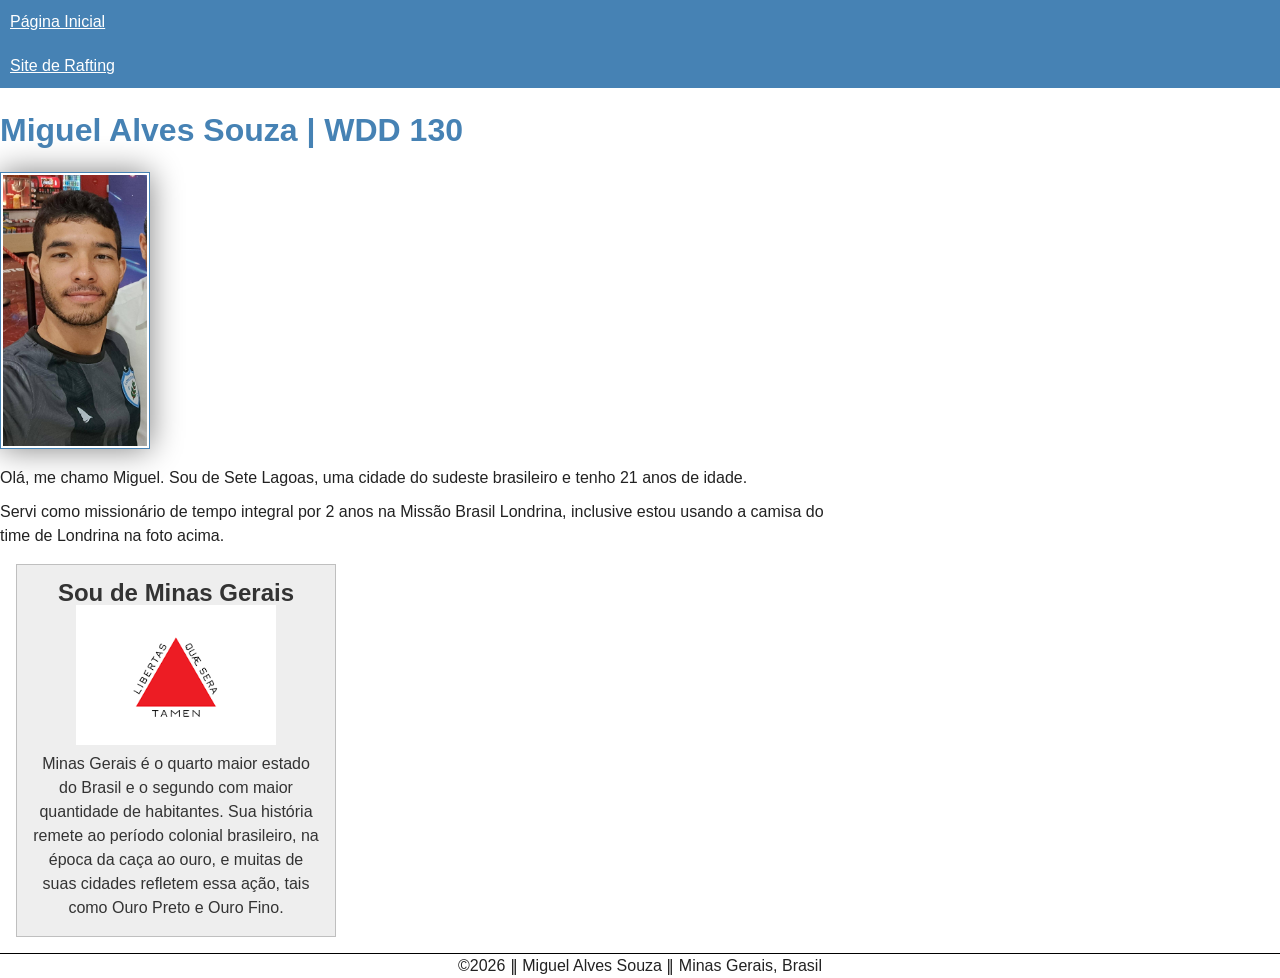
<file: index.html>
<!DOCTYPE html>
<html lang="pt-br">

<head>
    <meta charset="UTF-8">
    <meta name="viewport" content="width=device-width, initial-scale=1.0">
    <title>Miguel Alves Souza | WDD 130</title>
    <meta name="description" content="Página pessoal de Miguel Alves Souza com informações sobre estudos, interesses 
    e projetos no curso WDD 130.">
    <meta name="author" content="Miguel Alves Souza">
    <link rel="stylesheet" href="estilos/estilos.css">
</head>

<body>
    <header>
        <nav>
            <a href="#">Página Inicial</a>
            <a href="wwr/">Site de Rafting</a>
        </nav>
    </header>

    <main>
        <h1>Miguel Alves Souza | WDD 130</h1>
        <img src="imagens/perfil.jpg" alt="Olá, meu nome é Miguel Alves Souza" width="200">
        <p>Olá, me chamo Miguel. Sou de Sete Lagoas, uma cidade do sudeste brasileiro e
            tenho 21 anos de idade.</p>
        <p>Servi como missionário de tempo integral por 2 anos na Missão Brasil
            Londrina, inclusive estou usando a camisa do time de Londrina na foto acima.</p>
    </main>

    <aside>
        <h2>Sou de Minas Gerais</h2>
        <img src="imagens/download.png" alt="Bandeira de Minas Gerais">
        <p>Minas Gerais é o quarto maior estado do Brasil e o segundo com maior quantidade de habitantes.
            Sua história remete ao período colonial brasileiro, na época da caça ao ouro,
            e muitas de suas cidades refletem essa ação, tais como Ouro Preto e Ouro Fino.</p>

    </aside>
    <footer>
        <p>©2026 ‖ Miguel Alves Souza ‖ Minas Gerais, Brasil</p>
    </footer>
</body>

</html>
</file>
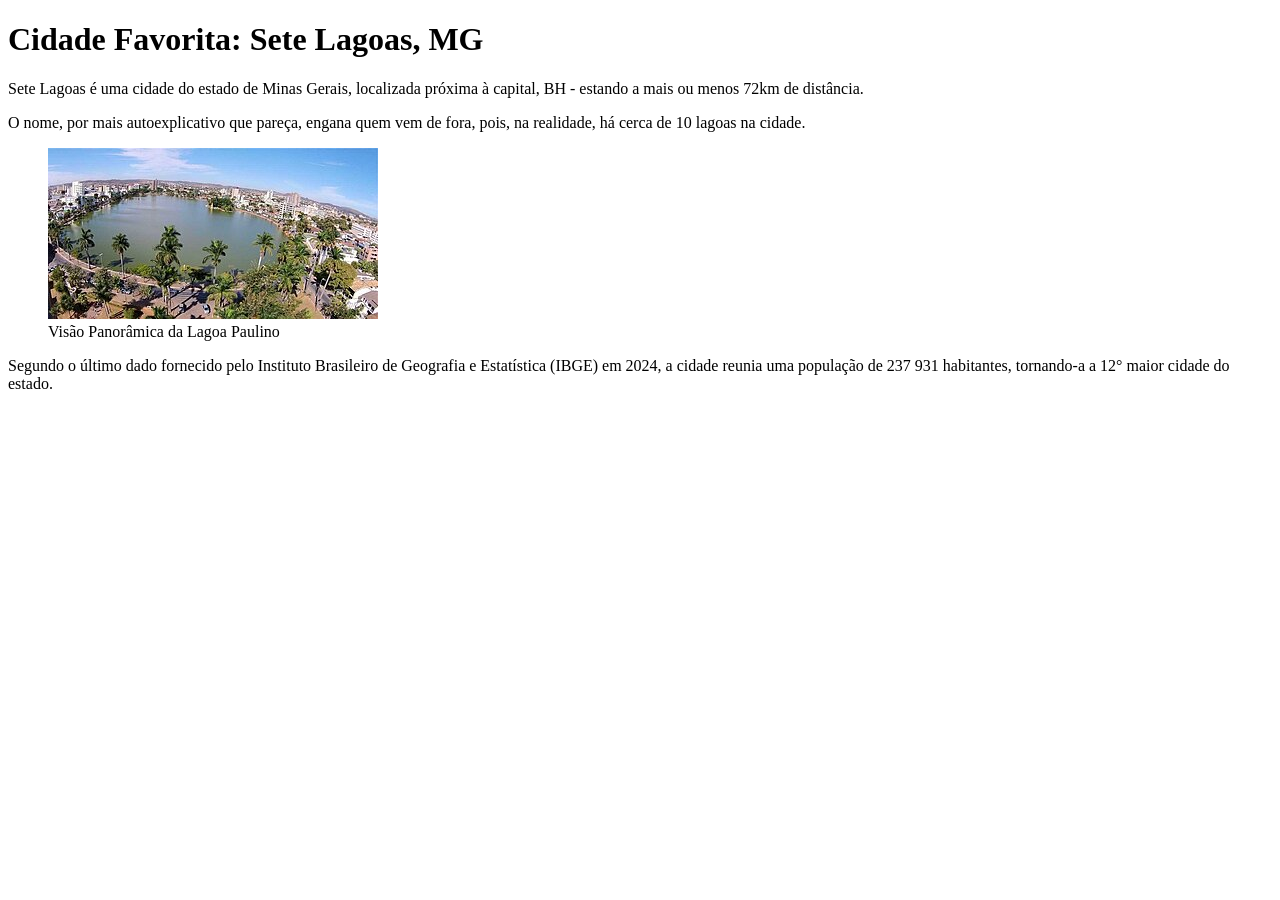
<file: semana01/cidade-favorita.html>
<!DOCTYPE html>
<html lang="pt-br">

<head>
    <meta charset="UTF-8">
    <meta name="viewport" content="width=device-width, initial-scale=1.0">
    <title>Cidade Favorita</title>
</head>

<body>
    <h1>Cidade Favorita: Sete Lagoas, MG</h1>

    <p>Sete Lagoas é uma cidade do estado de Minas Gerais, localizada próxima à capital, BH -
        estando a mais ou menos 72km de distância.</p>

    <p>O nome, por mais autoexplicativo que pareça, engana quem vem de fora, pois, na realidade,
        há cerca de 10 lagoas na cidade.</p>

    <figure>
        <img src="../imagens/setelagoas.jpg" alt="Vista da Lagoa Paulino">
        <figcaption>Visão Panorâmica da Lagoa Paulino
        </figcaption>
    </figure>

    <p>Segundo o último dado fornecido pelo Instituto Brasileiro de Geografia e Estatística (IBGE)
        em 2024, a cidade reunia uma população de 237 931 habitantes, tornando-a a 12°
        maior cidade do estado.</p>

</body>

</html>
</file>
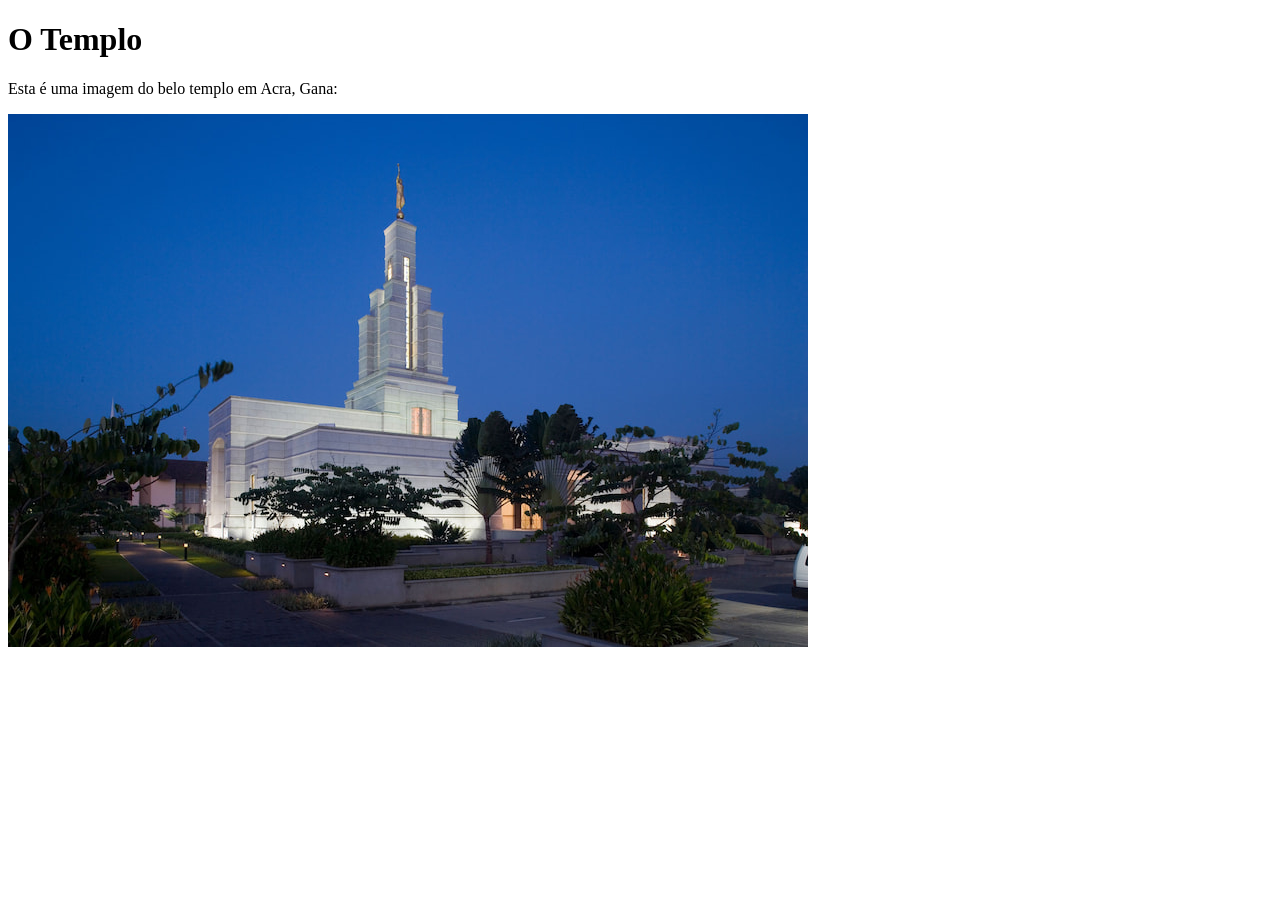
<file: semana01/imagens.html>
<!DOCTYPE html>
<html lang="pt-br">
<head>
    <meta charset="UTF-8">
    <meta name="viewport" content="width=device-width, initial-scale=1.0">
    <title>Imagem do Templo</title>
</head>
<body>
    <h1>O Templo</h1>
    <p>Esta é uma imagem do belo templo em Acra, Gana:</p>
    <img src="imagens/templo-pequeno.jpg" alt="O Templo de Acra, Gana">
    
</body>
</html>
</file>
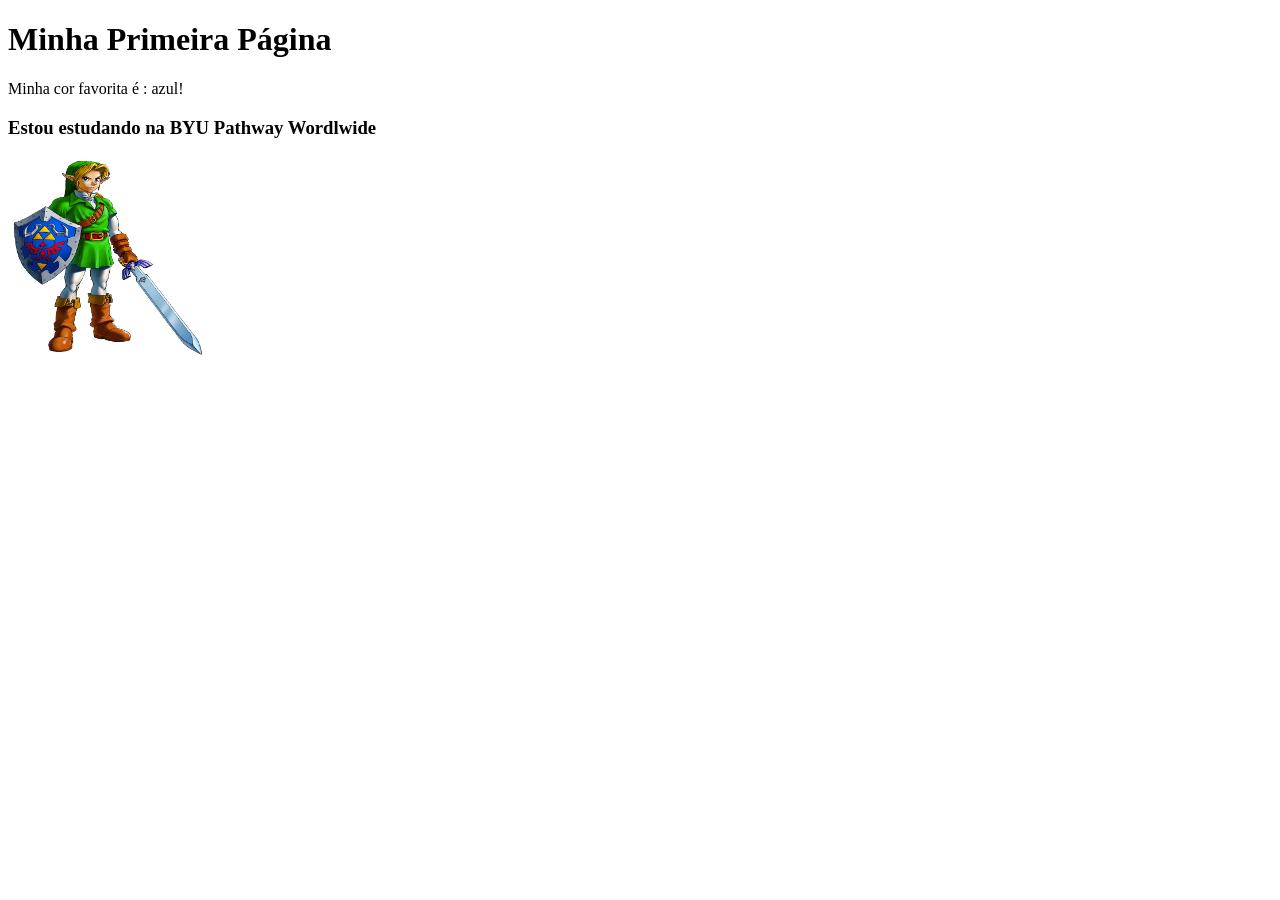
<file: semana01/primeira-pagina.html>
<!DOCTYPE html>
<html lang="pt-br">

<head>
    <meta charset="UTF-8">
    <meta name="viewport" content="width=device-width, initial-scale=1.0">
    <title>Minha Primeira Página</title>
</head>

<body>
    <h1>Minha Primeira Página</h1>
    <p>Minha cor favorita é : azul! </p>
    <h3>Estou estudando na BYU Pathway Wordlwide</p>
    <img src="link.webp" alt="Link segurando uma espada" width="200" height="200">

</body>

</html>
</file>
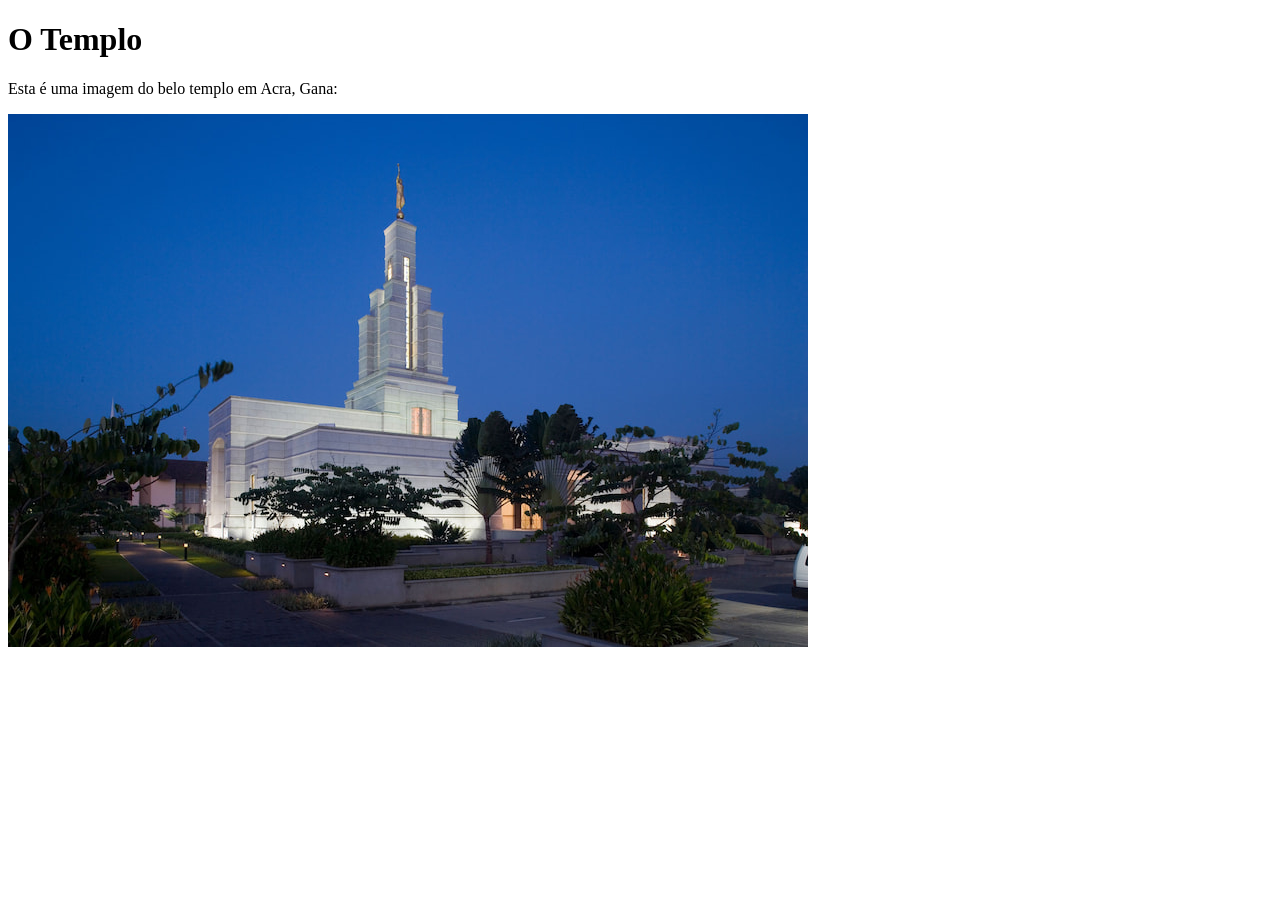
<file: semana01/solucao-imagens.html>
<!DOCTYPE html>
<html lang="pt-br">
<head>
    <meta charset="UTF-8">
    <meta name="viewport" content="width=device-width, initial-scale=1.0">
    <title>Imagem do Templo</title>
</head>
<body>
    <h1>O Templo</h1>
    <p>Esta é uma imagem do belo templo em Acra, Gana:</p>
    <img src="imagens/templo-pequeno.jpg" alt="Templo de Acra, Gana">

</body>
</html>
</file>
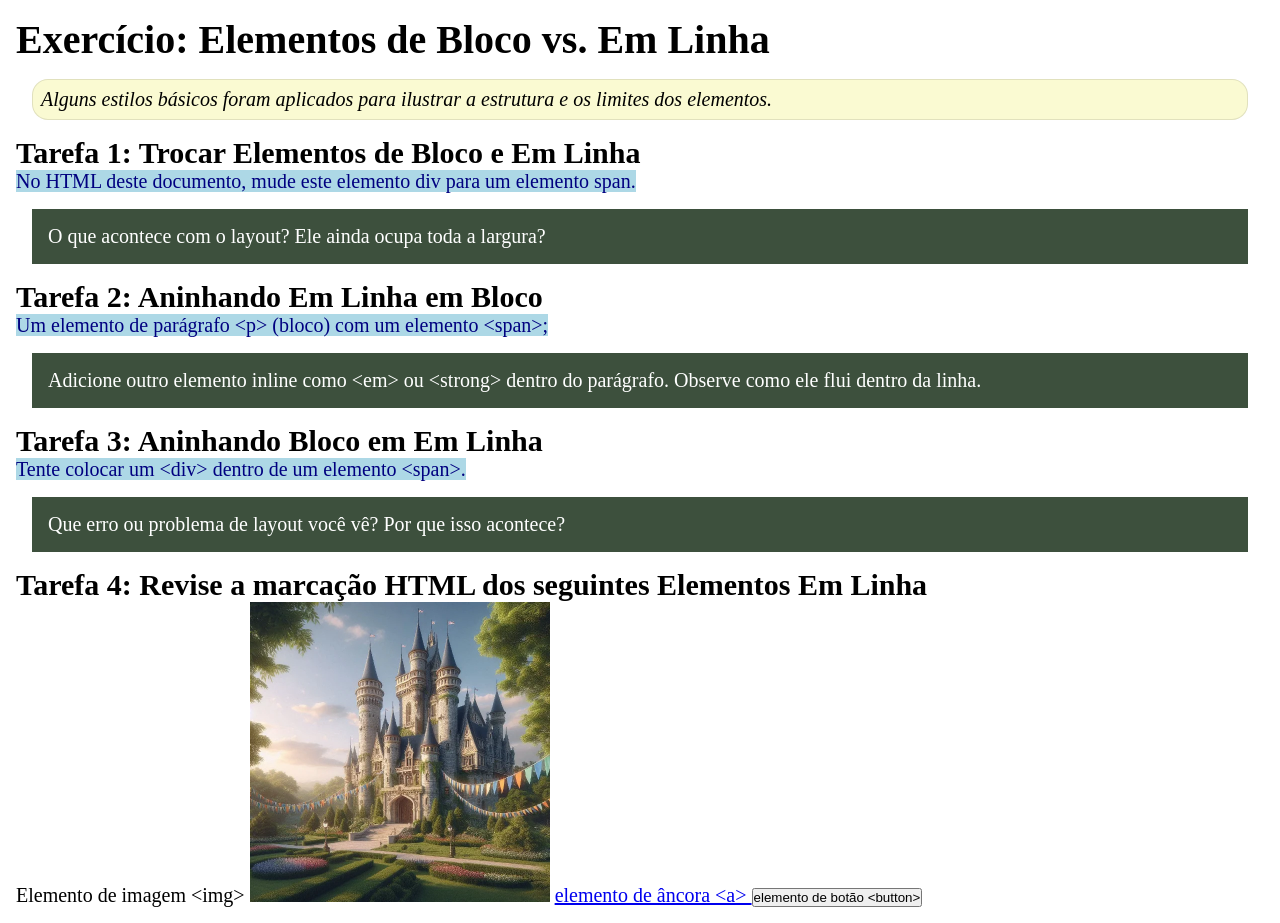
<file: semana02/bloco-vs-inline.html>
<!DOCTYPE html>
<html lang="pt-br">

<head>
    <meta charset="UTF-8">
    <meta name="viewport" content="width=device-width, initial-scale=1.0">
    <title>Exercício: Elementos de Bloco vs. Inline</title>
    <link rel="stylesheet" href="estilos/bloco-vs-inline.css">
</head>

<body>
    <main>
        <h1>Exercício: Elementos de Bloco vs. Em Linha</h1>
        <p class="note">Alguns estilos básicos foram aplicados para ilustrar a estrutura e os limites dos elementos.</p>

        <h2>Tarefa 1: Trocar Elementos de Bloco e Em Linha</h2>
        <span>No HTML deste documento, mude este elemento div para um elemento span.</span>

        <p class="question">O que acontece com o layout? Ele ainda ocupa toda a largura?</p>

        <h2>Tarefa 2: Aninhando Em Linha em Bloco</h2>
        <span>Um elemento de parágrafo &lt;p&gt; (bloco) com um <span>elemento &lt;span&gt;;</span></span>
        <p class="question">Adicione outro elemento inline como &lt;em&gt; ou &lt;strong&gt; dentro do parágrafo.
            Observe como ele flui dentro da linha.</p>

        <h2>Tarefa 3: Aninhando Bloco em Em Linha</h2>
        <span>Tente colocar um &lt;div&gt; dentro de um elemento &lt;span&gt;.</span>
        <p class="question">Que erro ou problema de layout você vê? Por que isso acontece?</p>


        <h2>Tarefa 4: Revise a marcação HTML dos seguintes Elementos Em Linha</h2>
        Elemento de imagem &lt;img&gt;
        <img src="imagens/castelo.webp" alt="imagem (imagens estão em linha)" width="300" height="300">
        <a href="https://churchofjesuschrist.org">elemento de âncora &lt;a&gt; </a>
        <button type="button">elemento de botão &lt;button&gt;</button>
    </main>
</body>

</html>
</file>
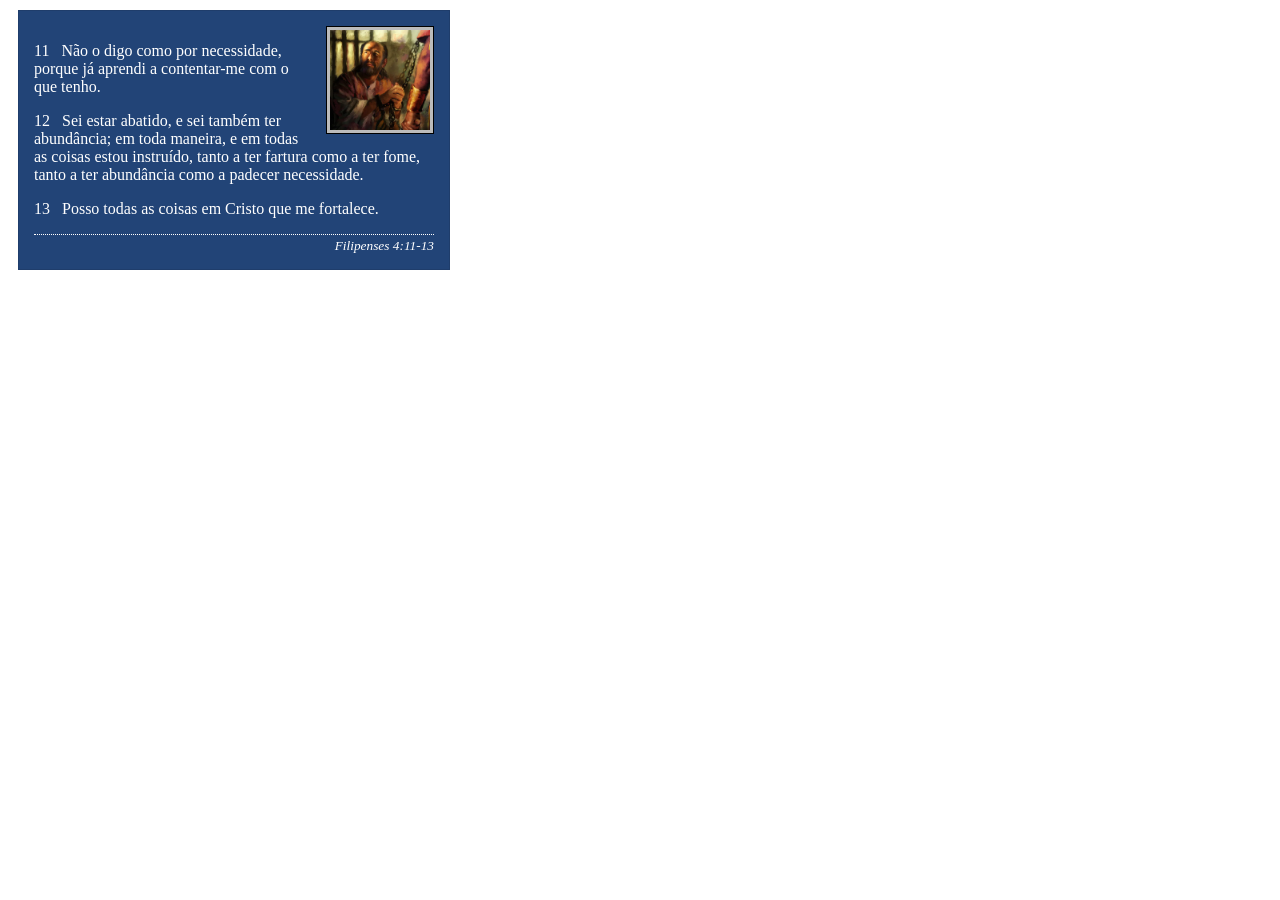
<file: semana02/box-model-solucao.html>
<!DOCTYPE html>
<html lang="pt-br">

<head>
    <meta charset="UTF-8">
    <meta name="viewport" content="width=device-width, initial-scale=1.0">
    <title>Atividade de Box Model</title>
    <link rel="stylesheet" href="estilos/box-model-solucao.css">
</head>

<body>
    <main>
        <div class="callout">
            <img src="imagens/apostolo-paulo-preso.webp" alt="Apóstolo Paulo - Preso em Roma" width="200" height="200">
            <blockquote>
                <p>11 &nbsp; Não o digo como por necessidade, porque já aprendi a contentar-me com o que tenho.</p>
                <p>12 &nbsp; Sei estar abatido, e sei também ter abundância; em toda maneira, e em todas as coisas estou
                    instruído, tanto a ter fartura como a ter fome, tanto a ter abundância como a padecer necessidade.
                </p>
                <p>13 &nbsp; Posso todas as coisas em Cristo que me fortalece.</p>
            </blockquote>
            <cite>Filipenses 4:11-13</cite>
        </div>
    </main>
</body>

</html>
</file>
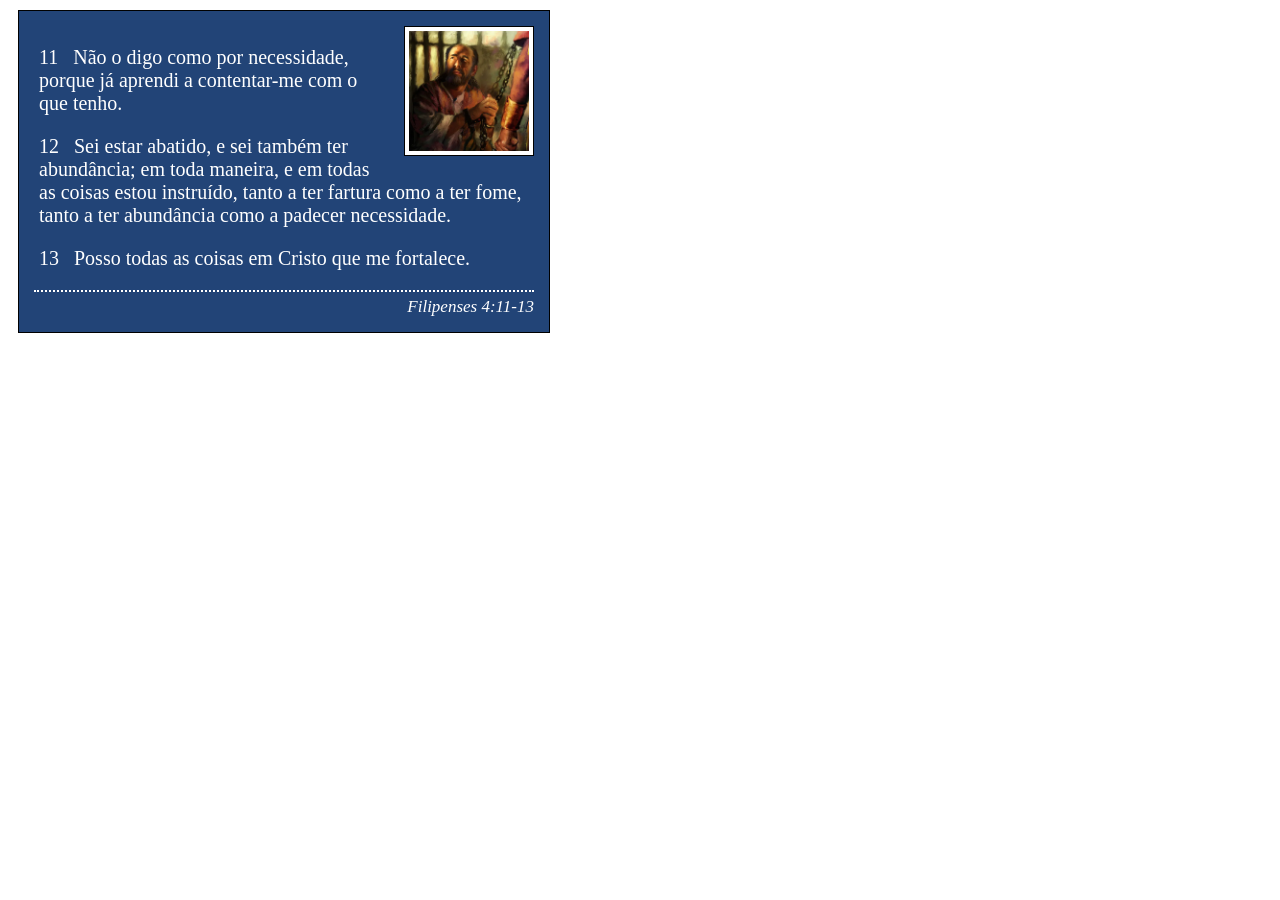
<file: semana02/box-model.html>
<!DOCTYPE html>
<html lang="pt-br">

<head>
    <meta charset="UTF-8">
    <meta name="viewport" content="width=device-width, initial-scale=1.0">
    <title>Atividade de Box Model</title>
    <link rel="stylesheet" href="estilos/box-model.css">
</head>

<body>
    <main>
        <div class="callout">
            <img src="imagens/apostolo-paulo-preso.webp" alt="Apóstolo Paulo - Preso em Roma" width="200" height="200">
            <blockquote>
                <p>11 &nbsp; Não o digo como por necessidade, porque já aprendi a contentar-me com o que tenho.</p>
                <p>12 &nbsp; Sei estar abatido, e sei também ter abundância; em toda maneira, e em todas as coisas estou
                    instruído, tanto a ter fartura como a ter fome, tanto a ter abundância como a padecer necessidade.
                </p>
                <p>13 &nbsp; Posso todas as coisas em Cristo que me fortalece.</p>
            </blockquote>
            <cite>Filipenses 4:11-13</cite>
        </div>
    </main>
</body>

</html>
</file>
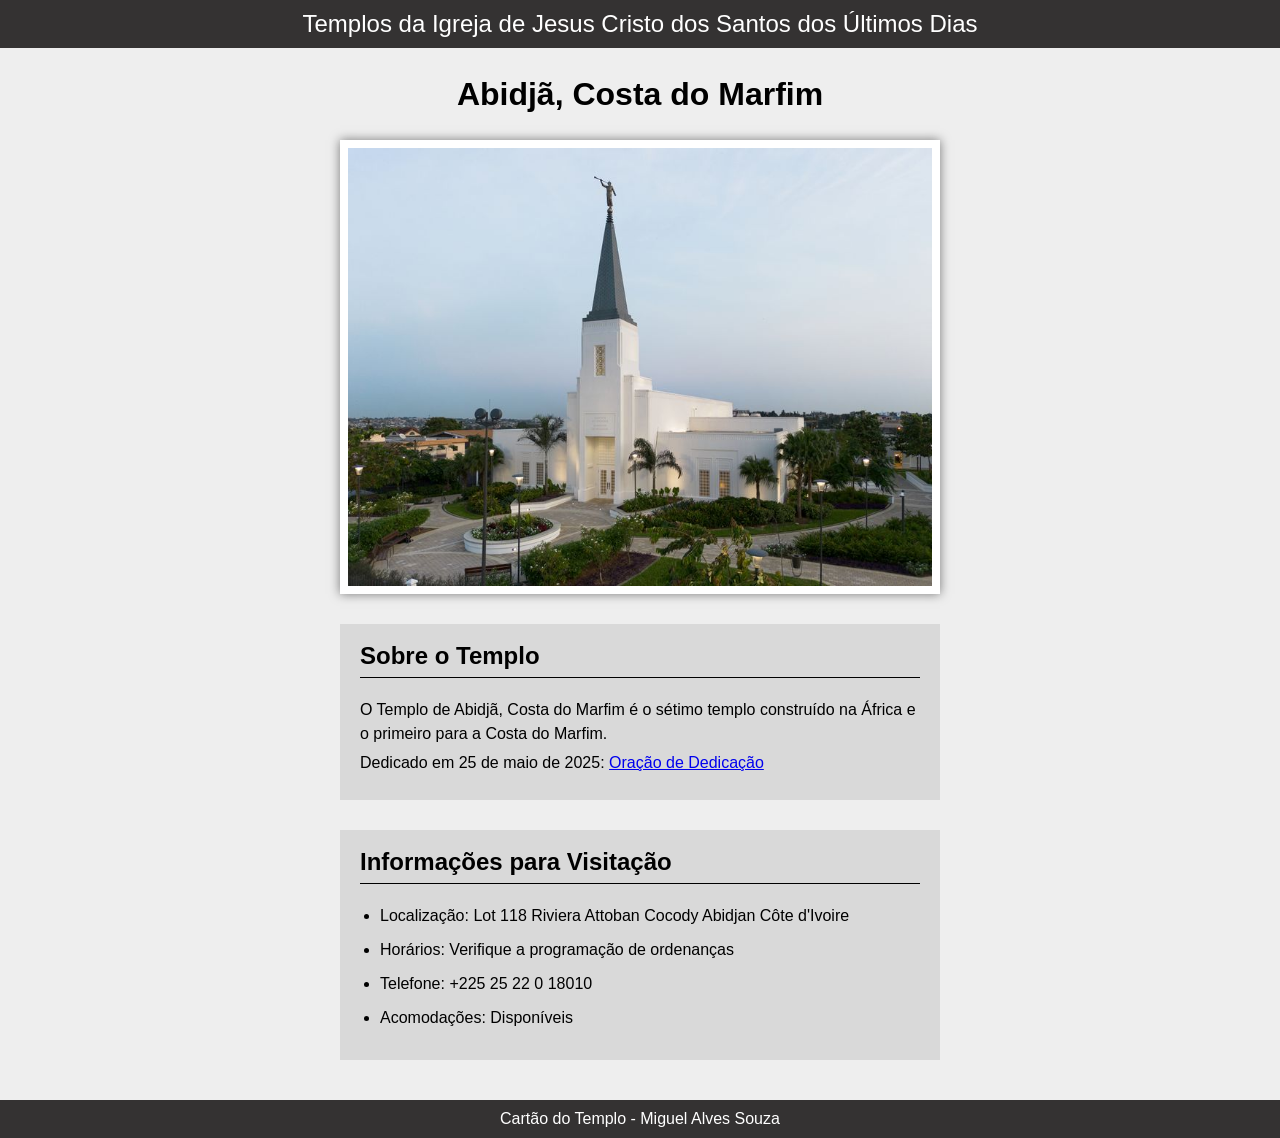
<file: semana02/templo.html>
<!DOCTYPE html>
<html lang="pt-br">

<head>
    <meta charset="UTF-8">
    <meta name="viewport" content="width=device-width, initial-scale=1.0">
    <title>Cartão do Templo - Abidjã, Costa do Marfim</title>
    <link rel="stylesheet" href="estilos/templos.css">
</head>

<body>
    <header>
        <p>Templos da Igreja de Jesus Cristo dos Santos dos Últimos Dias</p>
    </header>
    <main>
        <h1>Abidjã, Costa do Marfim</h1>
        <picture>
            <img src="imagens/abidja-costa-do-marfim.jpeg" alt="Templo de Abidjã, Costa do Marfim">
        </picture>
        <section>
            <h2>Sobre o Templo</h2>
            <p>O Templo de Abidjã, Costa do Marfim é o sétimo templo construído na África e o primeiro para a Costa do
                Marfim.</p>
            <p>Dedicado em 25 de maio de 2025: <a
                    href="https://www.churchofjesuschrist.org/temples/dedicatory-prayer/abidjan-ivory-coast-temple/2025-05-25?lang=eng"
                    target="_blank" rel="noopener noreferrer">Oração de Dedicação</a></p>
        </section>
        <section>
            <h2>Informações para Visitação</h2>
            <ul>
                <li>Localização: Lot 118 Riviera Attoban Cocody Abidjan Côte d'Ivoire</li>
                <li>Horários: Verifique a programação de ordenanças</li>
                <li>Telefone: +225 25 22 0 18010</li>
                <li>Acomodações: Disponíveis</li>
            </ul>
        </section>
    </main>
    <footer>
        <p>Cartão do Templo - Miguel Alves Souza</p>
    </footer>
</body>

</html>
</file>
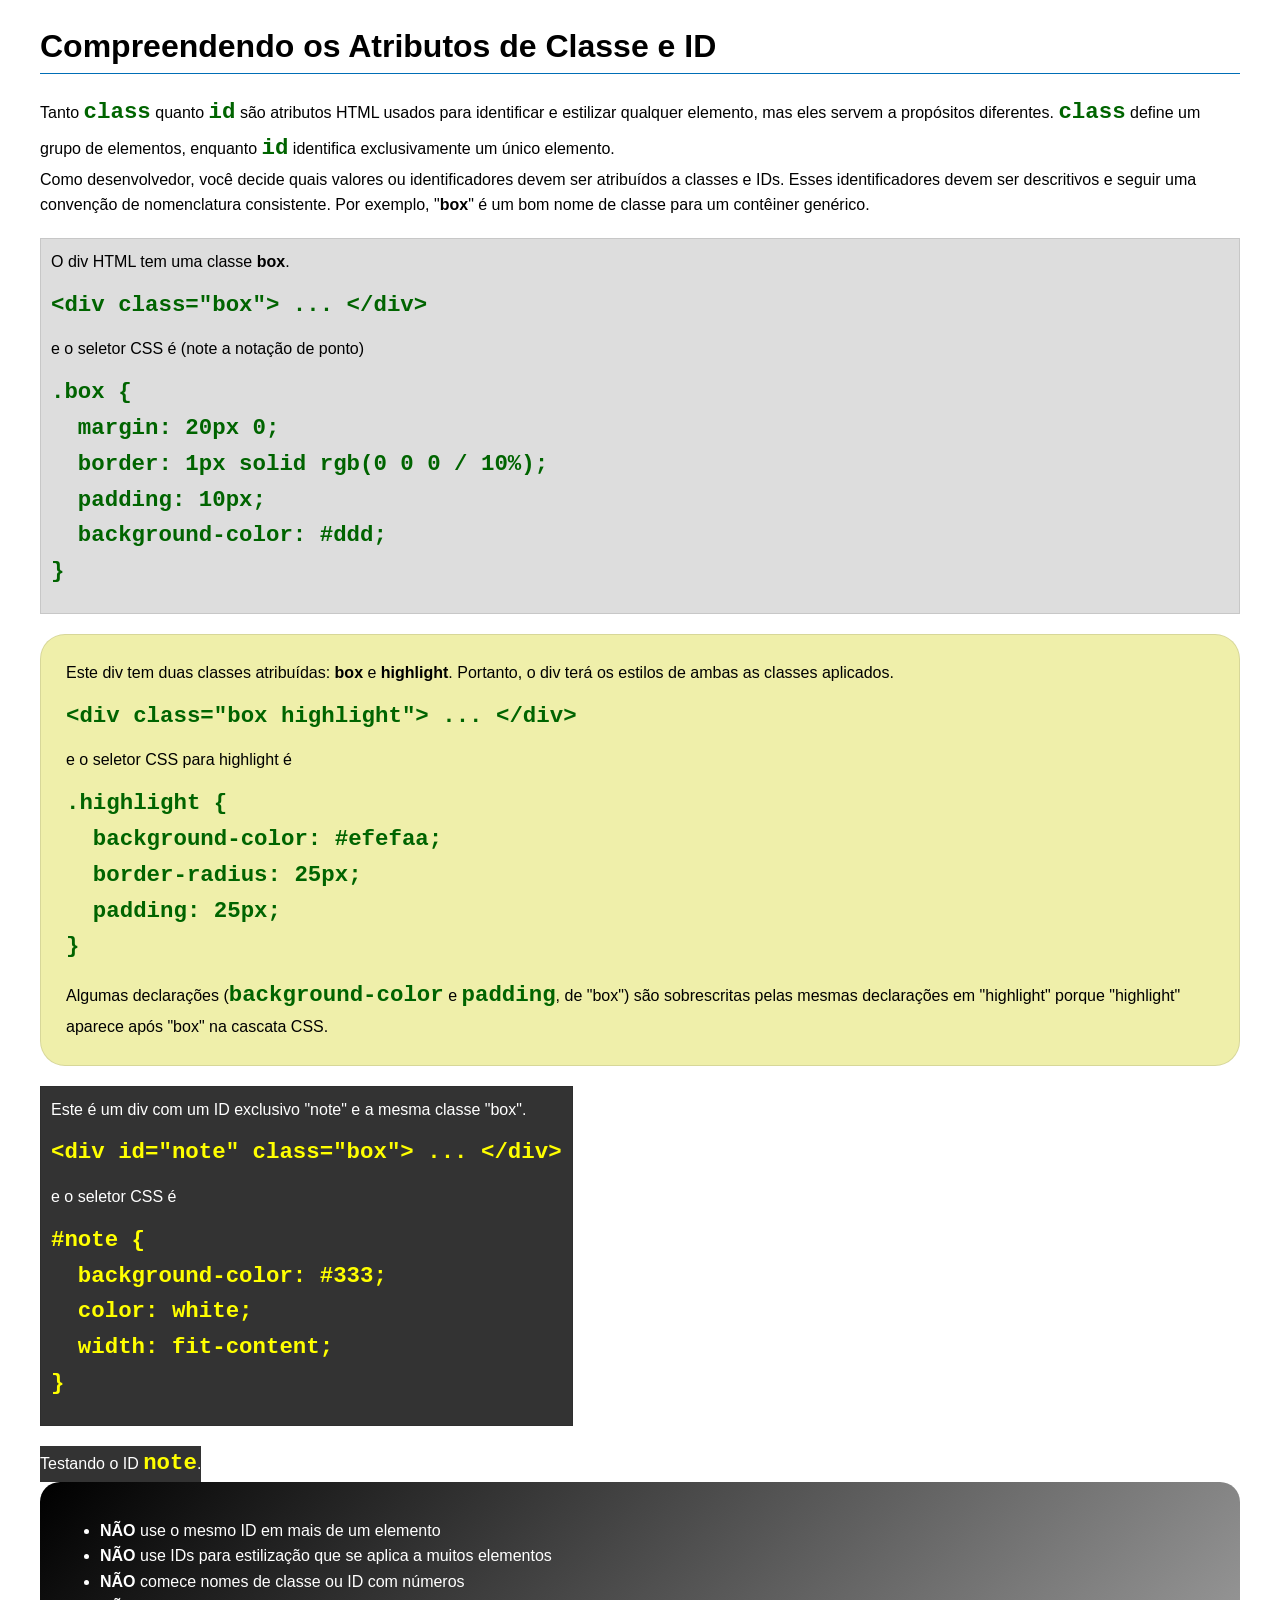
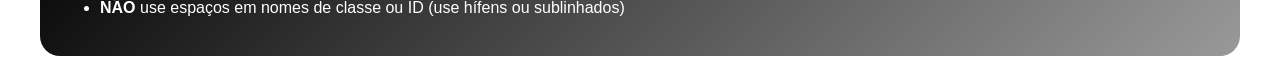
<file: semana03/classe-e-id.html>
<!DOCTYPE html>
<html lang="pt-br">

<head>
    <meta charset="UTF-8">
    <meta name="viewport" content="width=device-width, initial-scale=1.0">
    <title>Atributos de Classe vs ID</title>
    <link rel="stylesheet" href="estilos/classe-e-id.css">
</head>

<body>
    <h1>Compreendendo os Atributos de Classe e ID</h1>
    <p>Tanto <code>class</code> quanto <code>id</code> são atributos HTML usados para identificar e estilizar qualquer
        elemento, mas eles servem a propósitos diferentes. <code>class</code> define um grupo de elementos, enquanto
        <code>id</code> identifica exclusivamente um único elemento.
    </p>
    <p>Como desenvolvedor, você decide quais valores ou identificadores devem ser atribuídos a classes e IDs. Esses
        identificadores devem ser descritivos e seguir uma convenção de nomenclatura consistente. Por exemplo,
        "<strong>box</strong>" é um bom nome de classe para um contêiner genérico.</p>
    <div class="box">
        <p>O div HTML tem uma classe <strong>box</strong>.</p>
        <pre><code class="html">&lt;div class="box"&gt; ... &lt;/div&gt;</code></pre>
        e o seletor CSS é (note a notação de ponto)
        <pre><code class="css">.box {
  margin: 20px 0;
  border: 1px solid rgb(0 0 0 / 10%);
  padding: 10px;
  background-color: #ddd; 
}</code></pre>
    </div>

    <div class="box highlight">
        <p>Este div tem duas classes atribuídas: <strong>box</strong> e <strong>highlight</strong>. Portanto, o div terá
            os estilos de ambas as classes aplicados.</p>
        <pre><code class="html">&lt;div class="box highlight"&gt; ... &lt;/div&gt;</code></pre>
        e o seletor CSS para highlight é
        <pre><code class="css">.highlight {
  background-color: #efefaa;
  border-radius: 25px;
  padding: 25px;
}</code></pre>
        <p>Algumas declarações (<code>background-color</code> e <code>padding</code>, de "box") são sobrescritas pelas
            mesmas declarações em "highlight" porque "highlight" aparece após "box" na cascata CSS.</p>
    </div>

    <div id="note" class="box">
        <p>Este é um div com um ID exclusivo "note" e a mesma classe "box".</p>
        <pre><code class="html">&lt;div id="note" class="box"&gt; ... &lt;/div&gt;</code></pre>
        e o seletor CSS é
        <pre><code class="css">#note {
  background-color: #333;
  color: white;
  width: fit-content;
}</code></pre>
    </div>

    <div id="note">
        <p>Testando o ID <code>note</code>.</p>
    </div>

    <section id="melhor-pratica">
        <ul>
            <li><strong>NÃO</strong> use o mesmo ID em mais de um elemento</li>
            <li><strong>NÃO</strong> use IDs para estilização que se aplica a muitos elementos</li>
            <li><strong>NÃO</strong> comece nomes de classe ou ID com números</li>
            <li><strong>NÃO</strong> use espaços em nomes de classe ou ID (use hífens ou sublinhados)</li>
        </ul>
    </section>

    <br>

</body>

</html>
</file>
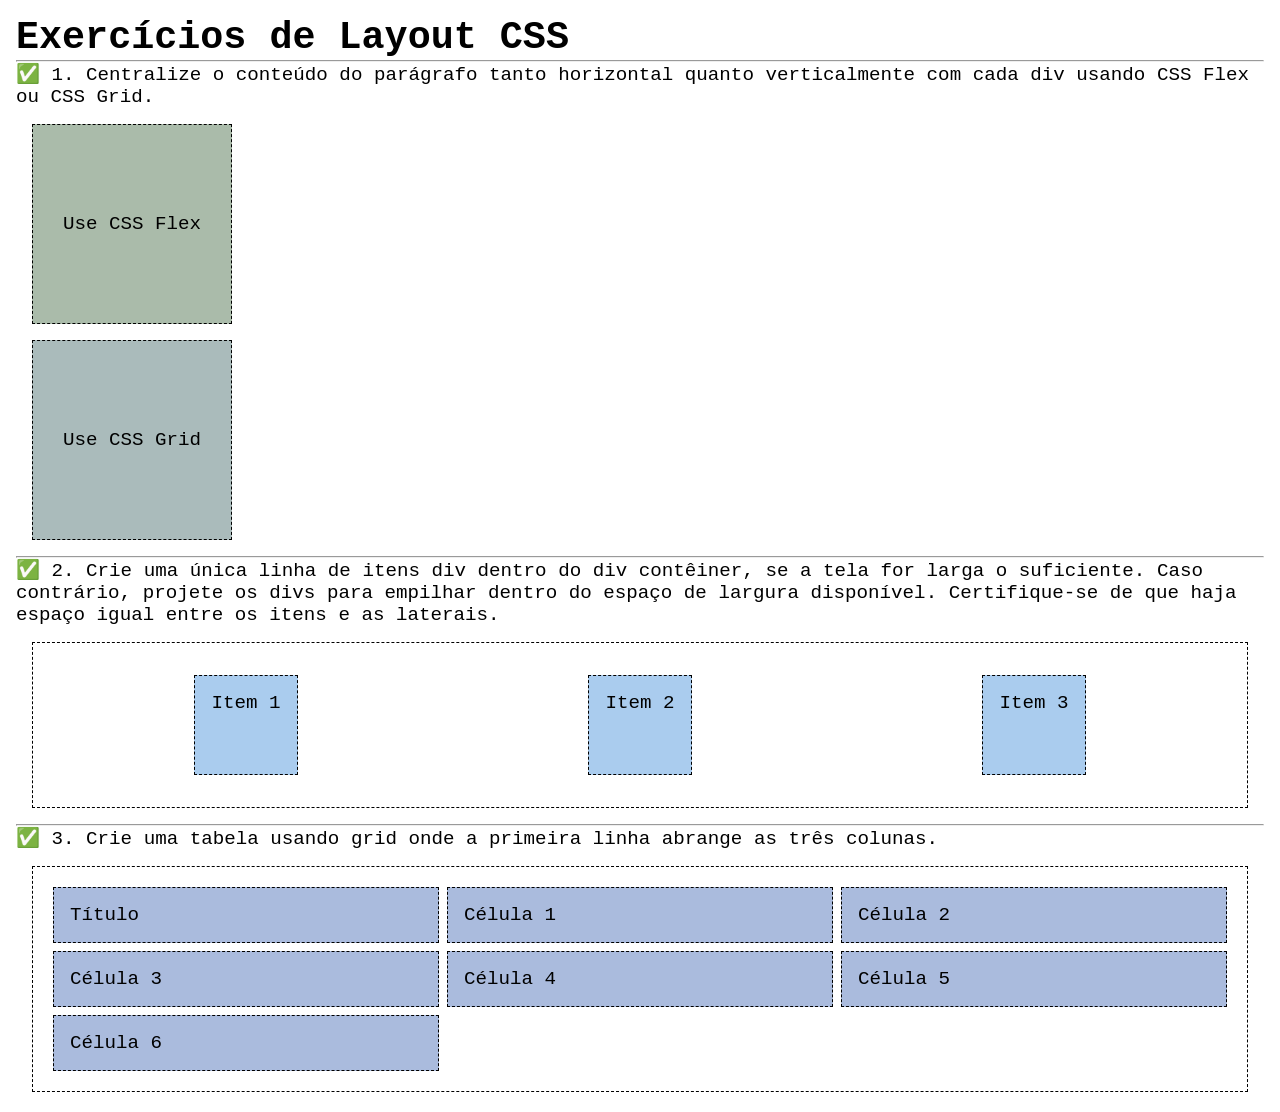
<file: semana04/exercicios-layout.html>
<!DOCTYPE html>
<html lang="pt-br">

<head>
    <meta charset="UTF-8">
    <meta name="viewport" content="width=device-width, initial-scale=1.0">
    <title>Exercícios de Layout CSS</title>
    <link rel="stylesheet" href="estilos/solucoes-dos-exercicios-de-layout.css">
</head>

<body>
    <main>
        <h1>Exercícios de Layout CSS</h1>
        <hr>
        <p>✅ 1. Centralize o conteúdo do parágrafo tanto horizontal quanto verticalmente com cada div usando CSS Flex ou
            CSS Grid.
        </p>
        <div class="one flex">
            <p>Use CSS Flex</p>
        </div>
        <div class="one grid">
            <p>Use CSS Grid</p>
        </div>
        <hr>
        <p>✅ 2. Crie uma única linha de itens div dentro do div contêiner, se a tela for larga o suficiente. Caso
            contrário, projete os
            divs para empilhar dentro do espaço de largura disponível. Certifique-se de que haja espaço igual entre os
            itens e as laterais.</p>
        <div class="container2">
            <div class="dois">
                <p>Item 1</p>
            </div>
            <div class="dois">
                <p>Item 2</p>
            </div>
            <div class="dois">
                <p>Item 3</p>
            </div>
        </div>
        <hr>
        <p>✅ 3. Crie uma tabela usando grid onde a primeira linha abrange as três colunas. </p>
        <div class="container3">
            <div class="tres colunas-3">
                <p>Título</p>
            </div>
            <div class="tres">
                <p>Célula 1</p>
            </div>
            <div class="tres">
                <p>Célula 2</p>
            </div>
            <div class="tres">
                <p>Célula 3</p>
            </div>
            <div class="tres">
                <p>Célula 4</p>
            </div>
            <div class="tres">
                <p>Célula 5</p>
            </div>
            <div class="tres">
                <p>Célula 6</p>
            </div>

        </div>
    </main>
</body>

</html>
</file>
<file: estilos/estilos.css>
*{
    margin: 0;
    padding: 0;
    box-sizing: border-box;
}

body{
    font-family: Arial, Helvetica, sans-serif;
    line-height: 1.5rem;
    color: #222;
    background: #fff;
    margin: 0;
}

nav {
    background-color: steelblue;
    padding: 0px;
}

nav a {
    color: white;
    display: block;
    padding: 10px;
}

h1 {
    color: steelblue;
}

main img{
    width: 150px;
    height: auto;
    border: 1px solid steelblue;
    padding: 2px;
    box-shadow: 0 0 30px gray;
}

p{
    padding: 0px;
}

main{
    max-width: 840px;
}

main h1{
    padding: 30px 0 ;
    
}

main p{
    margin-top: 10px;
}

aside{
    display: block;
    width:20rem;
    margin: 1em;
    border: 1px solid rgb(0 0 0/0.2);
    padding: 1rem;
    background-color: #eee;
    color: #333;
    text-align: center;
}


aside img{
    margin: 0 auto;
    width: 200px;
    height: auto;
    
}

aside p{
    text-align: center;
}

footer{
    margin-top: 1em;
    border-top: 1px solid black;
    text-align: center;
}
</file>
<file: semana02/estilos/bloco-vs-inline.css>
* {
    margin: 0;
    padding: 0;
}

body {
    font-size: 20px;
    margin: 1rem;
}

p,
div {
    background-color: beige;
    margin: 1rem;
    padding: 1rem;
}

span {
    color: navy;
    background-color: lightblue;
}

code {
    margin: 0;
    padding: 0;
    color: green;
    font-size: 1.2rem;
}

.note {
    font-style: italic;
    background-color: lightgoldenrodyellow;
    border-radius: 1rem;
    border: 1px solid rgb(0 0 0 / 10%);
    margin: 1rem;
    padding: .5rem;
}

.question {
    background-color: #3d503d;
    color: #fff;
}
</file>
<file: semana02/estilos/box-model-solucao.css>
.callout {
    max-width: 400px;
    margin: 10px;
    border: 1px solid rgba(0, 0, 0, .1);
    padding: 15px;
    background-color: #247;
    color: #fff;
}

.callout img {
    float: right;
    margin: 0 0 10px 15px;
    border: 1px solid #000;
    padding: 3px;
    background-color: #bbb;
    width: 100px;
    height: auto;

}

blockquote {
    margin: 0;
}

cite {
    display: block;
    border-top: 1px dotted #fff;
    padding-top: 3px;
    text-align: right;
    font-size: smaller;
}
</file>
<file: semana02/estilos/box-model.css>
.callout {
    max-width: 500px;
    margin: 10px;
    border: 1px solid black;
    padding: 15px;
    background-color: rgb(34, 68, 119);
    color: white;
}

.callout img {
    float: right;
    margin: 0 0 15px 15px;
    border: 1px solid black;
    padding: 4px;
    background-color: white;
    width: 120px;
    height: auto;
	
}

blockquote {
	margin: 5px ;
    font-size: 20px;
}

cite {
	display: block;
    border-top: 2px dotted white;
    padding-top: 5px;
    text-align: right;
    font-size: 17px;

}
</file>
<file: semana02/estilos/templos.css>
*{
    margin: 0;
    padding: 0;
}

body{
    font-family: Arial, Helvetica, sans-serif;
    background-color: #eeeeee;
}

header, footer{
    display: block; 
    background-color: rgb(52, 50, 50);
    color: white;
    text-align: center;
    padding: 10px 20px;
}

header{
    font-size: 1.5rem;
    margin-bottom: 30px;
}

footer{
    margin-top: 40px;
}

picture{
    display: block;
    width: 600px;
    border: 8px solid white;
    box-sizing: border-box;
    box-shadow: 0px 0px 10px rgba(0,0,0,0.5);
    
}

main{
    margin: 0 auto; /* Para centralizar tudo, não apenas o texto */
    width:600px;
}

h1{
    text-align: center;
    margin-bottom: 30px;
    padding:0;
    line-height: 1;
}

img{
    display: block;
    width: 100%;
    height: auto;
    padding-bottom: 0;
}

section{
    background-color: #d9d9d9;
    margin: 0 0 30px 0;
    padding: 20px;
    line-height: 1.5rem; /* Distância apenas entre as 2 sections*/
    margin-top: 30px;
}

section p{ /* Mudar todos os parágrafos dentro de section*/
    margin-bottom: 5px;
}

section h2{
    margin-bottom: 20px;
    border-bottom: 1px solid black;
    padding-bottom: 9px;
}

section ul{ 
    margin-left: 20px;
}

section li{
    margin-bottom: 10px;
}
</file>
<file: semana03/estilos/classe-e-id.css>
body {
    font-family: Arial, sans-serif;
    line-height: 1.6;
    margin: 0;
    padding: 0 40px;
}

h1 {
    border-bottom: 1px solid rgb(0 110 182);
    padding-bottom: 0;
}



p {
    margin: 0;
}

code {
    color: darkgreen;
    font-weight: 700;
    font-size: 1.4rem;
}

/* Class exemplos - podem ser reutilizados */

.box {
    margin: 20px 0;
    border: 1px solid rgb(0 0 0 / 10%);
    padding: 10px;
    background-color: #ddd; /* essa é a abreviação para #dddddd */
}

.highlight {
    background-color: #efefaa;
    border-radius: 25px;
    padding: 25px;
}

/* ID exemplos - devem ser únicos */

#note {
    background-color: #333;
    color: white;
    width: fit-content;
}

#note code {
    color: yellow;
}

#melhor-pratica {
    background: linear-gradient(135deg, #000 0%, #999 100%);
    color: white;
    border-radius: 20px;
    padding: 20px
}
</file>
<file: semana04/estilos/solucoes-dos-exercicios-de-layout.css>
* {
    margin: 0;
    padding: 0;
    box-sizing: border-box;
}

body {
    margin: 1rem;
    font-family: monospace;
    font-size: 1.2rem;
}

div {
    margin: 1rem;
    border: 1px dashed;
    padding: 1rem;
}

.one {
    width: 200px;
    height: 200px;
}

.flex {
    background-color: #aba;
    display: flex;
    justify-content: center;
    align-items: center;
}

.grid {
    background-color: #abb;
    display: grid;
    place-items: center;
}

.container2 {
    display: flex;
    flex-wrap: wrap;
    justify-content: space-around;
}

.dois {
    background-color: #ace;
    height: 100px;
}

.container3 {
    display: grid;
    grid-template-columns: repeat(3, 1fr);
}

.columns-3 {
    grid-column: span 3;}

.tres {
    margin: .25rem;
    background-color: #abd;
}
</file>
